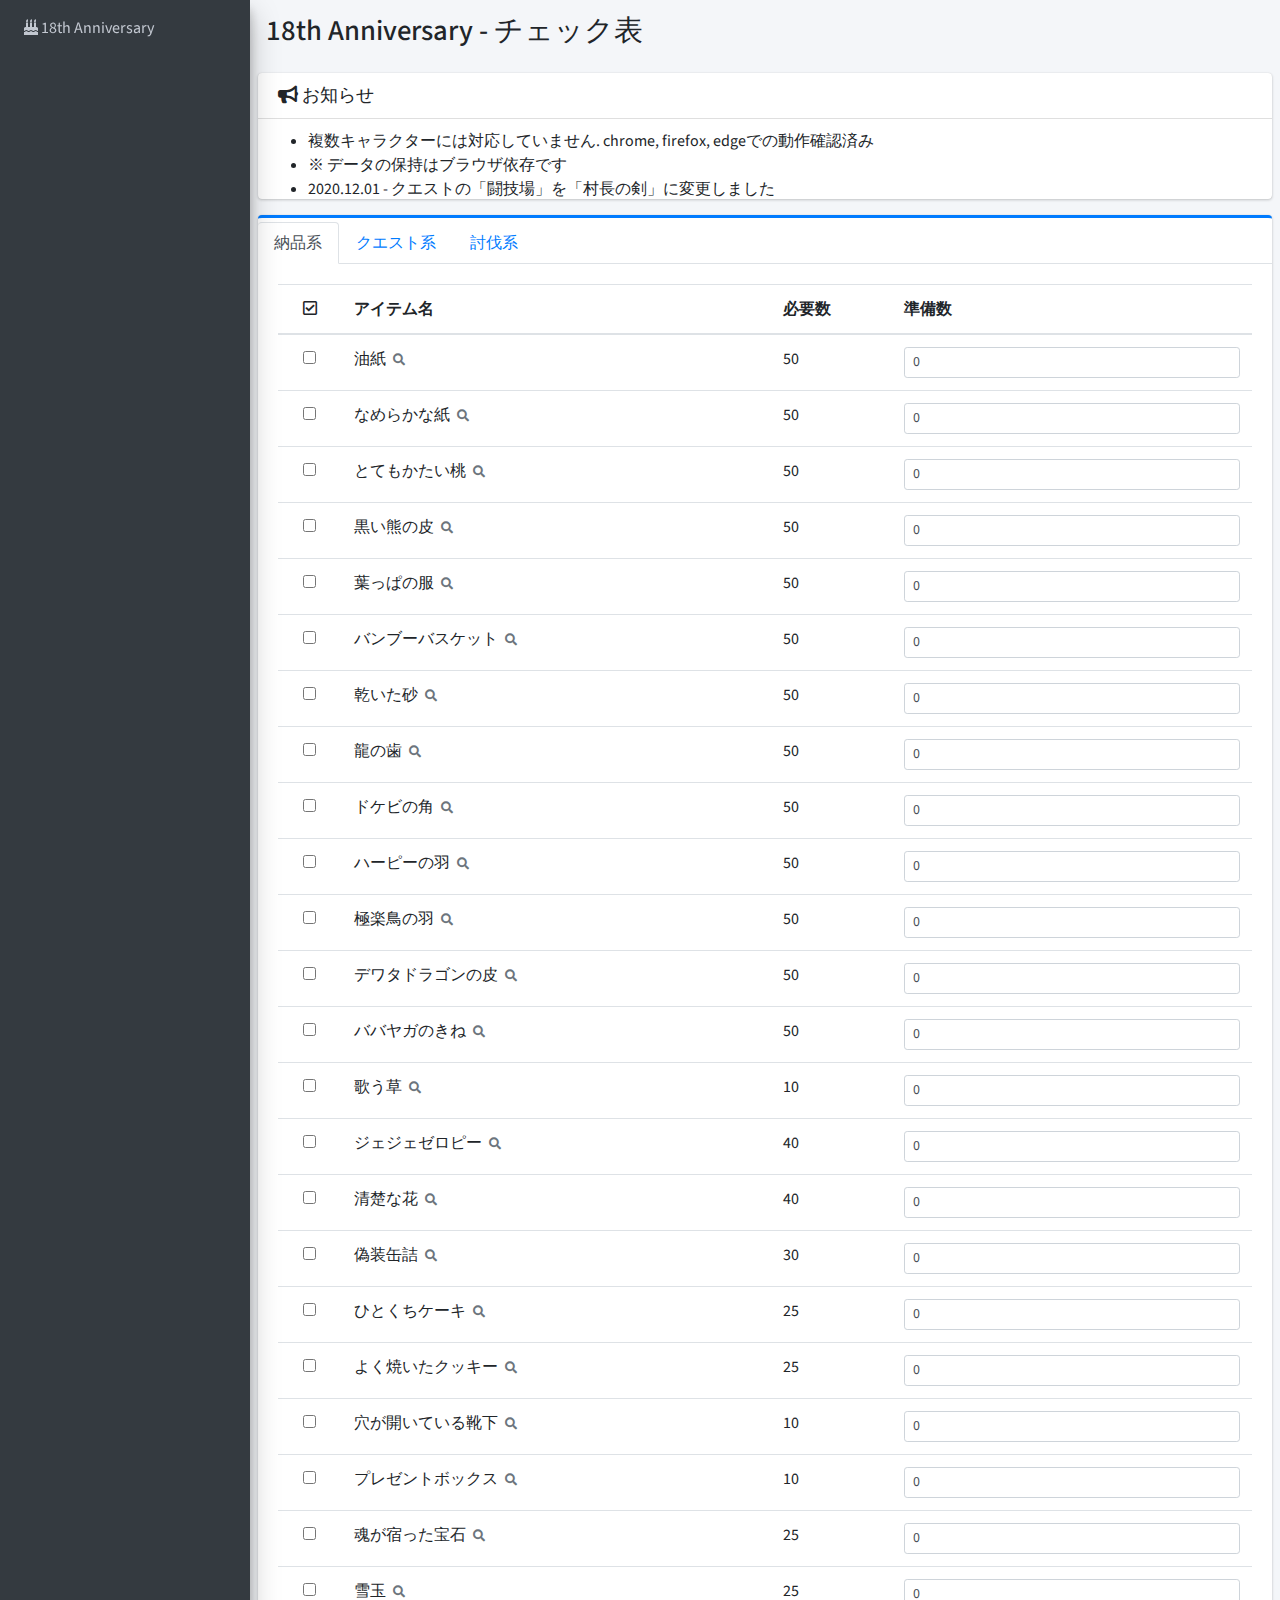
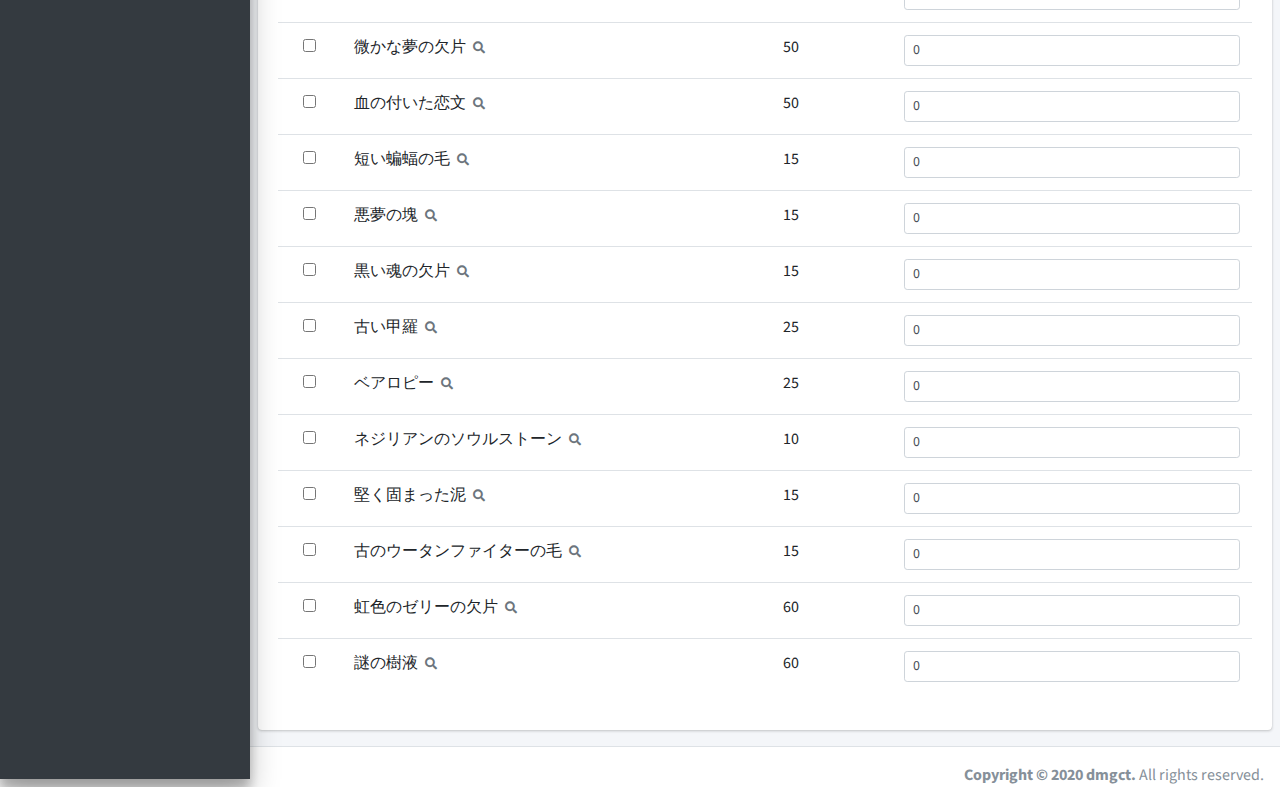
<file: ro/18th-anniversary/index.html>
<!DOCTYPE html>
<html>
<head>
  <meta charset="utf-8">
  <meta name="viewport" content="width=device-width, initial-scale=1">
  <title>18th Anniversary | RO</title>

  <link rel="stylesheet" href="https://fonts.googleapis.com/css?family=Source+Sans+Pro:300,400,400i,700&display=fallback">
  <link rel="stylesheet" href="/ro/plugins/fontawesome-free/css/all.min.css">
  <link rel="stylesheet" href="/ro/css/adminlte.min.css">
  <link rel="stylesheet" href="/ro/18th-anniversary/css/main.css">
</head>
<body class="hold-transition sidebar-mini">
<div class="wrapper">

  <!-- Main Sidebar Container -->
  <aside class="main-sidebar sidebar-dark-primary elevation-4">
    <!-- Sidebar -->
    <div class="sidebar">
      <!-- Sidebar Menu -->
      <nav class="mt-2">
        <ul class="nav nav-pills nav-sidebar flex-column" data-widget="treeview" role="menu" data-accordion="false">
          <li class="nav-item">
            <a href="/ro/18th-anniversary" class="nav-link">
              <i class="fas fa-birthday-cake"></i>
              <p>
                18th Anniversary
              </p>
            </a>
          </li>
        </ul>
      </nav>
      <!-- /.sidebar-menu -->
    </div>
    <!-- /.sidebar -->
  </aside>

  <div class="content-wrapper">
    <section class="content-header">
      <div class="container-fluid">
        <div class="row mb-2">
          <div class="col-sm-6">
            <h1>18th Anniversary - チェック表</h1>
          </div>
        </div>
      </div><!-- /.container-fluid -->
    </section>

    <div class="content">
      <div class="row">
        <div class="col-12 col-sm-12">
          <div class="card card-default">
            <div class="card-header">
              <h3 class="card-title">
                <i class="fas fa-bullhorn"></i>
                お知らせ
              </h3>
            </div>
            <!-- /.card-header -->
            <div class="card-body direct-chat-messages">
              <ul>
                <li>複数キャラクターには対応していません. chrome, firefox, edgeでの動作確認済み</li>
                <li>※ データの保持はブラウザ依存です</li>
                <li>2020.12.01 - クエストの「闘技場」を「村長の剣」に変更しました
                <li>2020.12.01 - クエストに「守護者」を追加しました</li>
                <li>2020.12.01 - 歌う草、清楚な花、ジェジェゼロピーの個数を修正しました</li>
                <li>2020.11.30 - 素材系に準備数を追加. また、検索ボタン位置の修正</li>
                <li>2020.11.29 - クエストスキップに必要な石の数を表示</li>
                <li>2020.11.29 - 誤字の修正</li>
              </ul>
            </div>
            <!-- /.card-body -->
          </div>
        </div>

        <div class="col-12 col-sm-12">
          <div class="card card-primary card-outline card-tabs">
            <div class="card-header p-0 pt-1 border-bottom-0">
              <ul class="nav nav-tabs" id="custom-tabs-three-tab" role="tablist">
                <li class="nav-item">
                  <a class="nav-link active" id="custom-tabs-three-delivery-tab" data-toggle="pill" href="#custom-tabs-three-delivery" role="tab" aria-controls="custom-tabs-three-delivery" aria-selected="true">納品系</a>
                </li>
                <li class="nav-item">
                  <a class="nav-link" id="custom-tabs-three-quest-tab" data-toggle="pill" href="#custom-tabs-three-quest" role="tab" aria-controls="custom-tabs-three-quest" aria-selected="false">クエスト系</a>
                </li>
                <li class="nav-item">
                  <a class="nav-link" id="custom-tabs-three-subjugation-tab" data-toggle="pill" href="#custom-tabs-three-subjugation" role="tab" aria-controls="custom-tabs-three-subjugation" aria-selected="false">討伐系</a>
                </li>
              </ul>
            </div>
            <div class="card-body">
              <div class="tab-content" id="custom-tabs-three-tabContent">
                <div class="tab-pane fade show active" id="custom-tabs-three-delivery" role="tabpanel" aria-labelledby="custom-tabs-three-delivery-tab">
                  <table id="DeliveryTable" class="table table-hover text-nowrap">
                    <thead>
                      <tr>
                        <th class="text-center"><i class="far fa-check-square"></i></th>
                        <th>dummy</th>
                        <th>dummy</th>
                      </tr>
                    </thead>
                    <tbody>
                      <tr>
                        <td>dummy</td>
                        <td>dummy</td>
                      </tr>
                    </tbody>
                  </table>
                </div>
                <div class="tab-pane fade" id="custom-tabs-three-quest" role="tabpanel" aria-labelledby="custom-tabs-three-quest-tab">
                  <div class="callout callout-info">
                    <p>石スキップに必要な個数： <span class="js-skip-count"></span></p>
                  </div>
                  <table id="QuestTable" class="table table-hover text-nowrap">
                    <thead>
                      <tr>
                        <th class="text-center"><i class="far fa-check-square"></i></th>
                        <th>dummy</th>
                        <th>dummy</th>
                      </tr>
                    </thead>
                    <tbody>
                      <tr>
                        <td>dummy</td>
                        <td>dummy</td>
                        <td>dummy</td>
                      </tr>
                    </tbody>
                  </table>
                </div>
                <div class="tab-pane fade" id="custom-tabs-three-subjugation" role="tabpanel" aria-labelledby="custom-tabs-three-subjugation-tab">
                  <table id="SubjugationTable" class="table table-hover text-nowrap">
                    <thead>
                      <tr>
                        <th class="text-center"><i class="far fa-check-square"></i></th>
                        <th>dummy</th>
                        <th>dummy</th>
                      </tr>
                    </thead>
                    <tbody>
                      <tr>
                        <td>dummy</td>
                        <td>dummy</td>
                        <td>dummy</td>
                      </tr>
                    </tbody>
                  </table>
                </div>
              </div>
            </div>
            <!-- /.card -->
          </div>
        </div>

      </div>
    </div>
    <!-- /.content -->
  </div>
  <!-- /.content-wrapper -->

  <!-- Control Sidebar -->
  <aside class="control-sidebar control-sidebar-dark">
    <!-- Control sidebar content goes here -->
    <div class="p-3">
      <h5>Title</h5>
      <p>Sidebar content</p>
    </div>
  </aside>
  <!-- /.control-sidebar -->

  <!-- Main Footer -->
  <footer class="main-footer">
    <!-- To the right -->
    <div class="float-right d-none d-sm-inline">
      <strong>Copyright &copy; 2020 dmgct.</strong> All rights reserved.
    </div>
    <!-- Default to the left -->
  </footer>
</div>
<!-- ./wrapper -->

<!-- REQUIRED SCRIPTS -->

<script src="/ro/plugins/jquery/jquery.min.js"></script>
<script src="/ro/plugins/bootstrap/js/bootstrap.bundle.min.js"></script>
<script src="/ro/js/adminlte.min.js"></script>
<script src="/ro/18th-anniversary/js/main.js"></script>
</body>
</html>
</file>
<file: ro/18th-anniversary/css/main.css>
table th {
    position: -webkit-sticky;
    position: sticky;
    top: 0;
    z-index: 5;
    background: #fff;
    border-bottom: 2px solid #dee2e6;
}
.direct-chat-messages {
    transform: translate(0,0);
    height: 80px;
    overflow: auto;
    padding: 10px;
}
td>.form-group {
  margin: 0;
}
</file>
